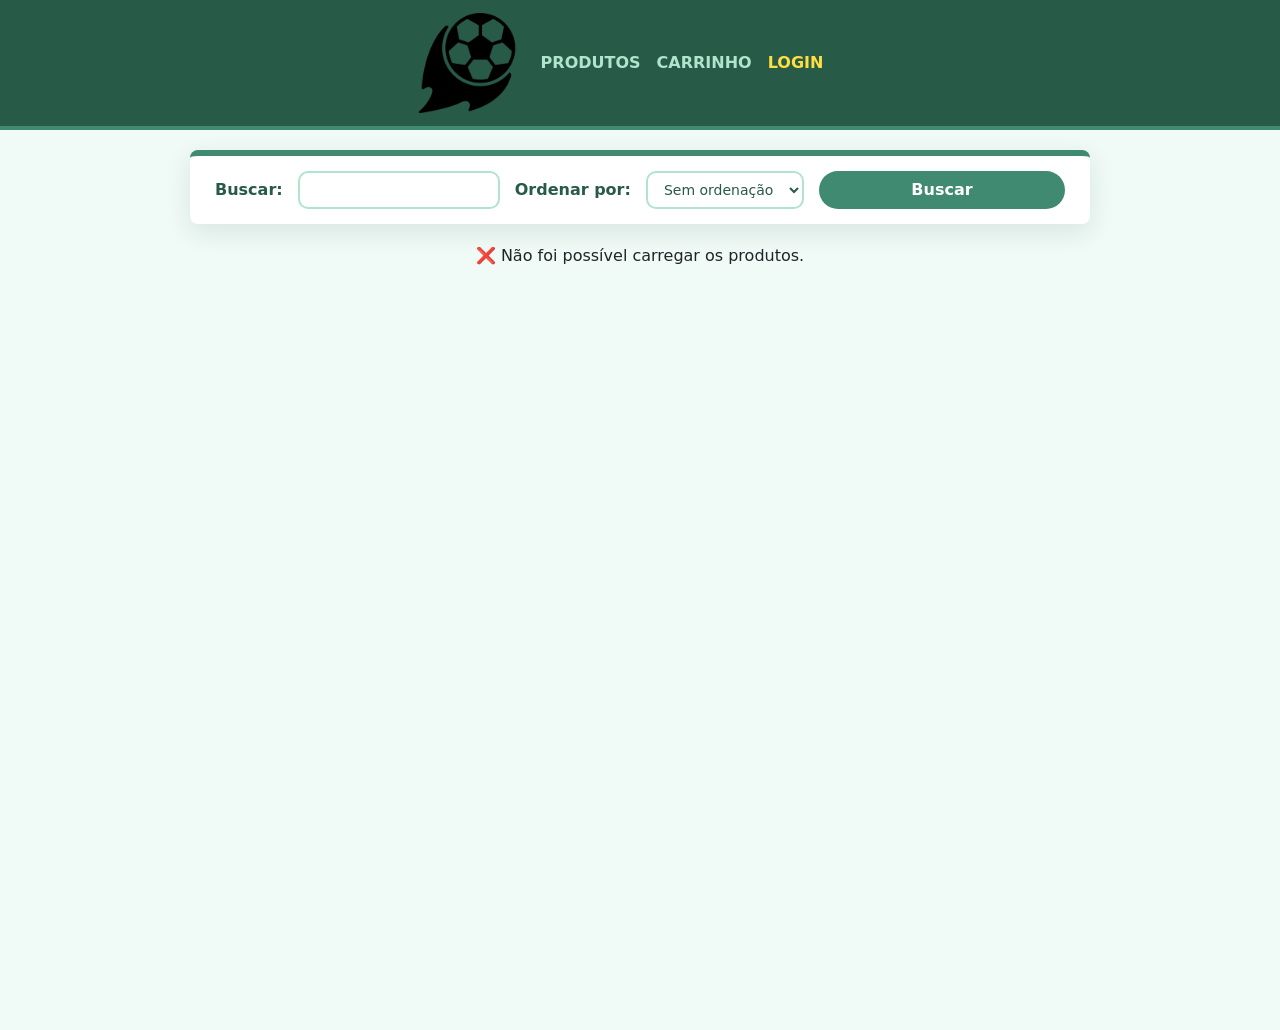
<file: site/index.html>
<!DOCTYPE html>
<html lang="pt-br">
<head>
    <meta charset="UTF-8">
    <meta name="viewport" content="width=device-width, initial-scale=1.0">
    <link href="https://cdn.jsdelivr.net/npm/bootstrap@5.3.3/dist/css/bootstrap.min.css" rel="stylesheet" integrity="sha384-QWTKZyjpPEjISv5WaRU9OFeRpok6YctnYmDr5pNlyT2bRjXh0JMhjY6hW+ALEwIH" crossorigin="anonymous">
    <link href="style.css" rel="stylesheet">
    <title>Login</title>
  
</head>
<body>
    <header>
        <!-- <img src="logo.png" alt="Logo da loja"> -->
        <nav id = "navbar-custom" class="navbar navbar-expand-lg navbar-dark bg-dark">
            <div class="container-fluid justify-content-center">
                <a class="navbar-brand" href="#">
                    <img src="logo.png" height="100" alt="">
                </a>
                <button class="navbar-toggler" type="button" data-bs-toggle="collapse" data-bs-target="#navbarNav" aria-controls="navbarNav" aria-expanded="false" aria-label="Toggle navigation">
                    <span class="navbar-toggler-icon"></span>
                </button>
                <div class="collapse navbar-collapse flex-grow-0 justify-content-center" id="navbarNav">
                    <ul class="navbar-nav text-center">
                        <li class="nav-item">
                            <a class="nav-link" href="index.html">PRODUTOS</a>
                        </li>
                        <li class="nav-item">
                            <a class="nav-link" href="carrinho.html">CARRINHO</span></a>
                        </li>
                        <li class="nav-item active" id="nav-login">
                            <a class="nav-link" href="login.html">LOGIN</a>
                        </li>
                    </ul>
                    <div class="dropdown m-3">
                        <button id="user-info" class="btn btn-light dropdown-toggle" type="button" data-bs-toggle="dropdown" aria-expanded="false" style="display: none">
                            Opções
                        </button>
                        <ul class="dropdown-menu">
                            <li><a class="dropdown-item" href="cadastro.html">Perfil</a></li>
                            <li><hr class="dropdown-divider"></li>
                            <li><a class="dropdown-item" href="#" onclick="logout()">Sair</a></li>
                        </ul>
                    </div>
                </div>
            </div>
        </nav>
    </header>
    <main class="d-flex flex-column align-items-center" style="justify-content: flex-start; min-height: 100vh; padding-top: 20px; width: 100%;">
         <div id="busca-produtos" style="width: 100%; display: flex; justify-content: center; margin-bottom: 20px;">
            <form style="display: flex; flex-direction: row; align-items: center; justify-content: center; gap: 15px; white-space: nowrap; background-color: #ffffff; width: 100%; max-width: 900px; padding: 15px 25px; border-radius: 8px; box-sizing: border-box;">
                
                <label for="busca" style="margin: 0; line-height: 1;">Buscar:</label>
                <input type="text" id="input-busca" class="input_texto" style="width: 280px; height: 38px; padding: 6px 12px; margin: 0; box-sizing: border-box; vertical-align: middle;">
                
                <label for="ordem" style="margin: 0; line-height: 1;">Ordenar por:</label>
                <select id="select-ordem" name="ordem" style="width: 160px; height: 38px; padding: 6px 12px; margin: 0; box-sizing: border-box; vertical-align: middle;">
                    <option value="">Sem ordenação</option>
                    <option value="menor preco">Menor preço</option>
                    <option value="maior preco">Maior preço</option>
                </select>
                
                <input type="button" value="Buscar" onclick="carregar_produtos(true)" class="btn_enviar" style="height: 38px; padding: 0 20px; margin: 0; cursor: pointer; box-sizing: border-box; vertical-align: middle;">
                
            </form>
        </div>

        <div id="produtos" style="width: 100%;"></div>
    </main>
    <!-- ALERTA TOAST -->
    <div class="position-fixed" style="top: 50%; left: 50%; transform: translate(-50%, -50%); z-index: 1050;">
        <div id="liveToast" class="toast align-items-center text-white bg-success border-0" role="alert" aria-live="assertive" aria-atomic="true" data-bs-delay="5000">
            <div class="d-flex">
                <div class="toast-body" id="toast-message">
                    Mensagem
                </div>
            <button type="button" class="btn-close btn-close-white me-2 m-auto" data-bs-dismiss="toast" aria-label="Fechar"></button>
        </div>
    </div>
    <!-- FIM ALERTA TOAST -->
    <footer> </footer>

    <script src="./pages.js"></script>
    <script src="./api.js"></script>
    <script src="./index.js"></script>

    <script src="https://cdn.jsdelivr.net/npm/bootstrap@5.3.3/dist/js/bootstrap.bundle.min.js" integrity="sha384-YvpcrYf0tY3lHB60NNkmXc5s9fDVZLESaAA55NDzOxhy9GkcIdslK1eN7N6jIeHz" crossorigin="anonymous"></script>

</body>
</html>
</file>
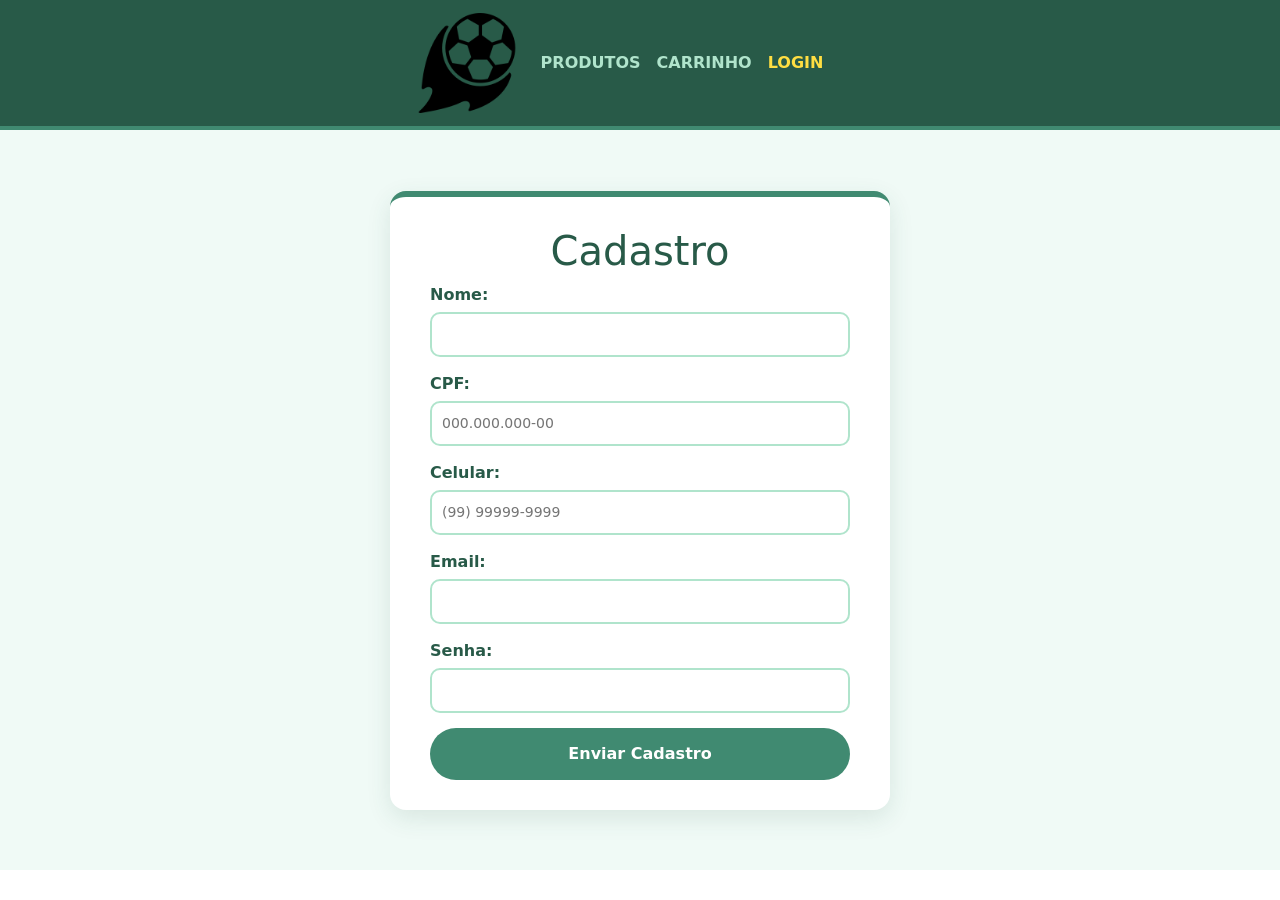
<file: site/cadastro.html>
<!DOCTYPE html>
<html lang="pt-br">
<head>
    <meta charset="UTF-8">
    <meta name="viewport" content="width=device-width, initial-scale=1.0">
    <link href="https://cdn.jsdelivr.net/npm/bootstrap@5.3.3/dist/css/bootstrap.min.css" rel="stylesheet" integrity="sha384-QWTKZyjpPEjISv5WaRU9OFeRpok6YctnYmDr5pNlyT2bRjXh0JMhjY6hW+ALEwIH" crossorigin="anonymous">
    <link href="style.css" rel="stylesheet">
    <title>Cadastro</title>
    
</head>
<body>
    <header>
        <!-- <img src="logo.png" alt="Logo da loja"> -->
        <nav id = "navbar-custom" class="navbar navbar-expand-lg navbar-dark bg-dark">
            <div class="container-fluid justify-content-center">
                <a class="navbar-brand" href="#">
                    <img src="logo.png" height="100" alt="">
                </a>
                <button class="navbar-toggler" type="button" data-bs-toggle="collapse" data-bs-target="#navbarNav" aria-controls="navbarNav" aria-expanded="false" aria-label="Toggle navigation">
                    <span class="navbar-toggler-icon"></span>
                </button>
                <div class="collapse navbar-collapse flex-grow-0 justify-content-center" id="navbarNav">
                    <ul class="navbar-nav text-center">
                        <li class="nav-item">
                            <a class="nav-link" href="index.html">PRODUTOS</a>
                        </li>
                        <li class="nav-item">
                            <a class="nav-link" href="carrinho.html">CARRINHO</span></a>
                        </li>
                        <li class="nav-item active" id="nav-login">
                            <a class="nav-link" href="login.html">LOGIN</a>
                        </li>
                    </ul>
                    <div class="dropdown m-3">
                        <button id="user-info" class="btn btn-light dropdown-toggle" type="button" data-bs-toggle="dropdown" aria-expanded="false" style="display: none">
                            Opções
                        </button>
                        <ul class="dropdown-menu">
                            <li><a class="dropdown-item" href="cadastro.html">Perfil</a></li>
                            <li><hr class="dropdown-divider"></li>
                            <li><a class="dropdown-item" href="#" onclick="logout()">Sair</a></li>
                        </ul>
                    </div>
                </div>
            </div>
        </nav>
    </header>
    <main class="d-flex justify-content-center align-items-center">
        <form id = "form_cadastro">
            <h1 style="text-align: center;">Cadastro</h1>
            <label for="nome">Nome:</label>
            <input type="text" id="nome" required class="input_texto">
            <label for="cpf">CPF:</label>
            <input type="text" id="cpf" placeholder="000.000.000-00" required class="input_texto">
            <label for="celular">Celular:</label>
            <input type="tel" id="celular" placeholder="(99) 99999-9999" required class="input_texto">
            <label for="email">Email:</label>
            <input type="email" id="email" required class="input_texto">
            <label for="senha">Senha:</label>
            <input type="password" id="senha" required class="input_texto">
            <!-- CEP, Rua, Número, Bairro, Cidade, Estado(UF), Senha -->
            <!--
            <label for="cep">CEP:</label>
            <input type="text" id="cep" placeholder="00000-000" onblur="pesquisarCEP(this.value)" required class="input_texto">
            <p id="resposta"></p>

            <label for="rua">Rua:</label>
            <input type="text" id="rua" required class="input_texto">
            <label for="numero">Número:</label>
            <input type="number" id="numero" required class="input_texto">
            <label for="bairro">Bairro:</label>
            <input type="text" id="bairro" required class="input_texto">
            <label for="cidade">Cidade:</label>
            <input type="text" id="cidade" required class="input_texto">
            <label for="estado">Estado:</label>
            <input type="text" id="estado" required class="input_texto">
            -->

            <input type="submit" id="btn_enviar" value="Enviar Cadastro" class="btn_enviar">
            
        </form>

        <!-- ALERTA TOAST -->
        <div class="position-fixed" style="top: 50%; left: 50%; transform: translate(-50%, -50%); z-index: 1050;">
            <div id="liveToast" class="toast align-items-center text-white bg-success border-0" role="alert" aria-live="assertive" aria-atomic="true" data-bs-delay="5000">
                <div class="d-flex">
                    <div class="toast-body" id="toast-message">
                        Mensagem
                    </div>
                <button type="button" class="btn-close btn-close-white me-2 m-auto" data-bs-dismiss="toast" aria-label="Fechar"></button>
            </div>
        </div>
        <!-- FIM ALERTA TOAST -->
    </main>
    <footer> </footer>

    <script>
        function pegarDados(){
            dados = {
                nome: document.getElementById("nome").value,
                cpf: document.getElementById("cpf").value,
                celular: document.getElementById("celular").value,
                email: document.getElementById("email").value,
                senha: document.getElementById("senha").value
            }
            return dados
        }

        const form_cadastro = document.getElementById("form_cadastro")
        const btn_enviar = document.getElementById("btn_enviar")
        form_cadastro.addEventListener("submit", async (event)=>{
            event.preventDefault()
            btn_enviar.disabled = true
            btn_enviar.value = "Enviando cadastro..."
            const dados = pegarDados()
            //alert(JSON.stringify(dados))
            try {
                const resposta = await fetch("http://localhost:3000/cliente", {
                    method: "POST", headers: { "Content-Type": "application/json" },
                    body: JSON.stringify(dados)
                })
                if (!resposta.ok) {throw new Error("Erro na API")}
                mostrarToast("✅ Cadastro enviado com sucesso!", "bg-success");
                form_cadastro.reset()
            } catch(error) {
                mostrarToast("❌ Falha ao enviar. " + error, "bg-danger");
            } finally {
                btn_enviar.value = "Enviar Cadastro"
                btn_enviar.disabled = false
            }
        })
    </script>

    <script src="./pages.js"></script>

    <script src="https://cdn.jsdelivr.net/npm/bootstrap@5.3.3/dist/js/bootstrap.bundle.min.js" integrity="sha384-YvpcrYf0tY3lHB60NNkmXc5s9fDVZLESaAA55NDzOxhy9GkcIdslK1eN7N6jIeHz" crossorigin="anonymous"></script>

</body>
</html>
</file>
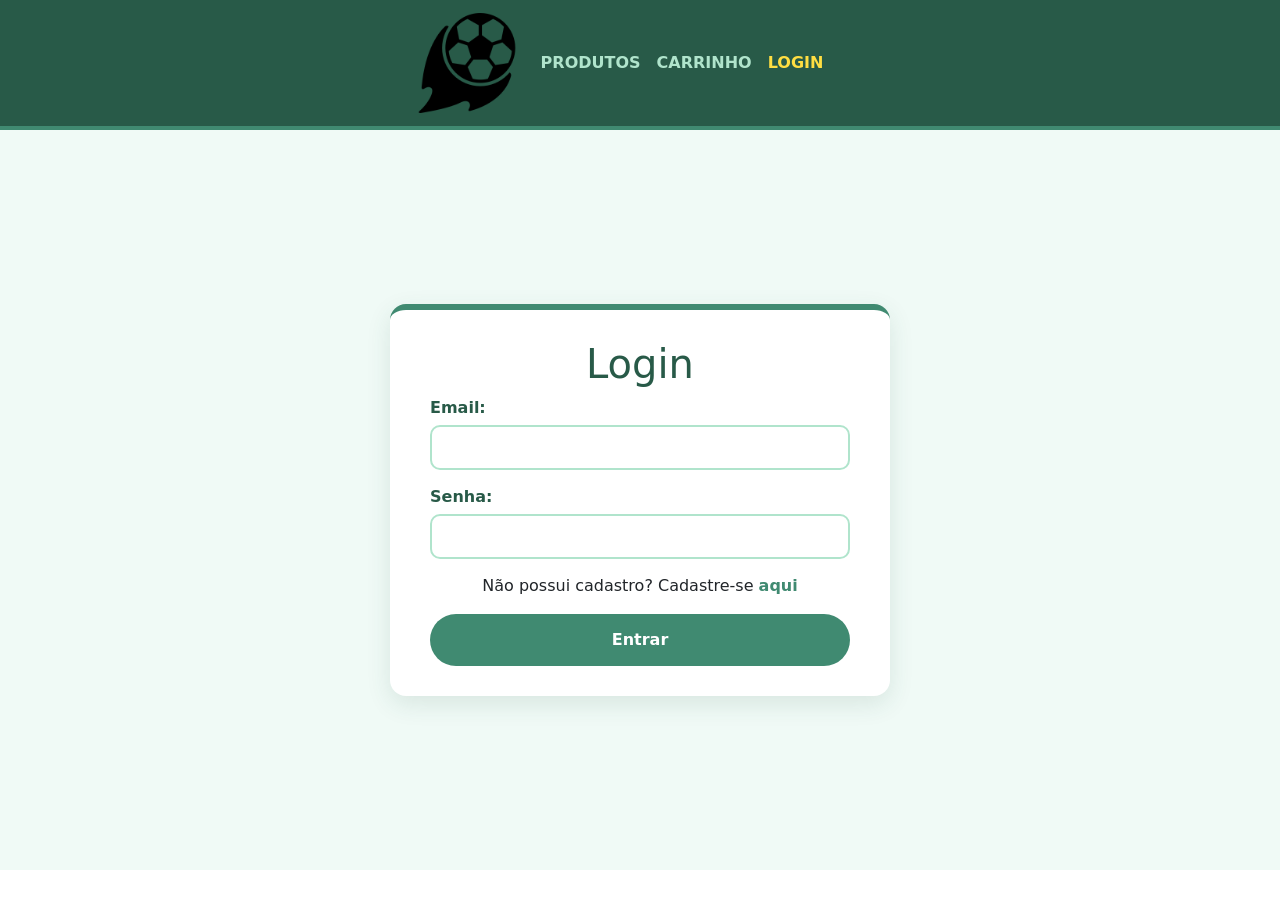
<file: site/login.html>
<!DOCTYPE html>
<html lang="pt-br">
<head>
    <meta charset="UTF-8">
    <meta name="viewport" content="width=device-width, initial-scale=1.0">
    <link href="https://cdn.jsdelivr.net/npm/bootstrap@5.3.3/dist/css/bootstrap.min.css" rel="stylesheet" integrity="sha384-QWTKZyjpPEjISv5WaRU9OFeRpok6YctnYmDr5pNlyT2bRjXh0JMhjY6hW+ALEwIH" crossorigin="anonymous">
    <link href="style.css" rel="stylesheet">
    <title>Login</title>
  
</head>
<body>
    <header>
        <!-- <img src="logo.png" alt="Logo da Loja"> -->
        <nav id = "navbar-custom" class="navbar navbar-expand-lg navbar-dark bg-dark">
            <div class="container-fluid justify-content-center">
                <a class="navbar-brand" href="#">
                    <img src="logo.png" height="100" alt="">
                </a>
                <button class="navbar-toggler" type="button" data-bs-toggle="collapse" data-bs-target="#navbarNav" aria-controls="navbarNav" aria-expanded="false" aria-label="Toggle navigation">
                    <span class="navbar-toggler-icon"></span>
                </button>
                <div class="collapse navbar-collapse flex-grow-0 justify-content-center" id="navbarNav">
                    <ul class="navbar-nav text-center">
                        <li class="nav-item">
                            <a class="nav-link" href="index.html">PRODUTOS</a>
                        </li>
                        <li class="nav-item">
                            <a class="nav-link" href="carrinho.html">CARRINHO</span></a>
                        </li>
                        <li class="nav-item active" id="nav-login">
                            <a class="nav-link" href="login.html">LOGIN</a>
                        </li>
                    </ul>
                    <div class="dropdown m-3">
                        <button id="user-info" class="btn btn-light dropdown-toggle" type="button" data-bs-toggle="dropdown" aria-expanded="false" style="display: none">
                            Opções
                        </button>
                        <ul class="dropdown-menu">
                            <li><a class="dropdown-item" href="cadastro.html">Perfil</a></li>
                            <li><hr class="dropdown-divider"></li>
                            <li><a class="dropdown-item" href="#" onclick="logout()">Sair</a></li>
                        </ul>
                    </div>
                </div>
            </div>
        </nav>
    </header>
    <main class="d-flex justify-content-center align-items-center">
        <form id = "form_login">
            <h1 style="text-align: center;">Login</h1>
            <label for="email">Email:</label>
            <input type="email" id="email" required class="input_texto">
            <label for="senha">Senha:</label>
            <input type="password" id="senha" required class="input_texto">
            <p  style="text-align: center;">Não possui cadastro? Cadastre-se <a href="cadastro.html">aqui</a></p>

            <input type="submit" value="Entrar" id="btn_enviar" class="btn_enviar">
            
        </form>

        <!-- ALERTA TOAST -->
        <div class="position-fixed" style="top: 50%; left: 50%; transform: translate(-50%, -50%); z-index: 1050;">
            <div id="liveToast" class="toast align-items-center text-white bg-success border-0" role="alert" aria-live="assertive" aria-atomic="true" data-bs-delay="5000">
                <div class="d-flex">
                    <div class="toast-body" id="toast-message">
                        Mensagem
                    </div>
                <button type="button" class="btn-close btn-close-white me-2 m-auto" data-bs-dismiss="toast" aria-label="Fechar"></button>
            </div>
        </div>
        <!-- FIM ALERTA TOAST -->
    </div>
    </main>
    <footer> </footer>

    <script>
        function pegar_dados() {
            const dados = {
                email: document.getElementById("email").value,
                senha: document.getElementById("senha").value
            }
            return dados
        }
        const form = document.getElementById("form_login")
        const btn_enviar = document.getElementById("btn_enviar")
        form.addEventListener("submit", async (event) => {
            event.preventDefault()
            btn_enviar.disabled = true
            btn_enviar.value = "Entrando..."
            const dados = pegar_dados()
            try {
                const resposta = await fetch(
                    "http://localhost:3000/login", {
                        method: "POST",
                        headers: { "Content-Type": "application/json" },
                        body: JSON.stringify(dados)
                    }
                )
                const json_resposta = await resposta.json()
                if (!resposta.ok) {
                    if (resposta.status == 401) {
                        throw new Error(json_resposta.msg)
                    } else {
                        throw new Error("Erro inesperado na API")
                    }
                }
                localStorage.setItem("nome_cliente", json_resposta.nome)
                localStorage.setItem("token", json_resposta.token)
                window.location.href = "index.html"
            } catch (error) {
                mostrarToast("❌ Falha ao enviar. " + error, "bg-danger");

            } finally {
                btn_enviar.disabled = false
                btn_enviar.value = "Entrar"
            }
        })
    </script>

    <script src="./pages.js"></script>

    <script src="https://cdn.jsdelivr.net/npm/bootstrap@5.3.3/dist/js/bootstrap.bundle.min.js" integrity="sha384-YvpcrYf0tY3lHB60NNkmXc5s9fDVZLESaAA55NDzOxhy9GkcIdslK1eN7N6jIeHz" crossorigin="anonymous"></script>

</body>
</html>
</file>
<file: site/style.css>
/* ===== VARIÁVEIS DE COR ===== */
:root {
  --cor-fundo-escuro: #091413;
  --cor-verde-escuro: #285A48;
  --cor-verde-medio: #408A71;
  --cor-verde-claro: #B0E4CC;
}

main {
  display: flex;
  justify-content: center;
  align-items: center;
  min-height: calc(100vh - 160px); /* altura da tela menos header e footer */
  background-color: #f0faf6; /* fundo levemente esverdeado */
  padding: 20px;
}

/* ===== CABEÇALHO ===== */
.navbar.bg-dark {
  background-color: var(--cor-fundo-escuro) !important; /* sobrescreve o bg-dark do Bootstrap */
  border-bottom: 4px solid var(--cor-verde-medio);
}

.navbar-brand img {
  display: block;
  max-height: 100px;
  width: auto;
  /* Se a logo não carregar, mostra um fundo de fallback */
  background-color: transparent;
}

/* Caso a logo não exista, garante que o link tenha um tamanho mínimo */
.navbar-brand {
  min-height: 60px;
  display: flex;
  align-items: center;
}

.navbar-nav .nav-link {
  color: var(--cor-verde-claro) !important;
  font-weight: 600;
  transition: color 0.2s ease;
}

.navbar-nav .nav-link:hover {
  color: #ffffff !important;
}

.navbar-nav .nav-item.active .nav-link {
  color: #FFDE42 !important;
}

.navbar-toggler {
  border-color: var(--cor-verde-claro);
}

.navbar-toggler-icon {
  background-image: url("data:image/svg+xml,%3csvg xmlns='http://www.w3.org/2000/svg' viewBox='0 0 30 30'%3e%3cpath stroke='%23B0E4CC' stroke-linecap='round' stroke-miterlimit='10' stroke-width='2' d='M4 7h22M4 15h22M4 23h22'/%3e%3c/svg%3e");
}

/* Botão de usuário (Olá, Nome) */
#user-info {
  background-color: var(--cor-verde-medio);
  color: #ffffff;
  border: none;
  font-weight: 600;
}

#user-info:hover {
  background-color: var(--cor-verde-escuro);
  color: #ffffff;
}

/* ===== GRID DE PRODUTOS ===== */
.grid-produtos {
  display: grid;
  grid-template-columns: repeat(4, 1fr);
  gap: 20px;
  width: 100%;
  max-width: 1200px;
}

.card {
  background: #fff;
  border-radius: 16px;
  border: 2px solid transparent;
  box-shadow: 0 4px 14px rgba(40, 90, 72, 0.08);
  padding: 15px;
  display: flex;
  flex-direction: column;
  justify-content: space-between;
  transition: all 0.25s ease;
  cursor: pointer;
}

.card:hover {
  transform: translateY(-6px);
  border-color: var(--cor-verde-medio);
  box-shadow: 0 10px 24px rgba(64, 138, 113, 0.25);
}

.card img {
  width: 100%;
  height: 150px;
  object-fit: contain;
  border-radius: 12px;
  margin-bottom: 10px;
  background: #f0faf6;
}

.nome-produto {
  font-size: 18px;
  font-weight: bold;
  margin-bottom: 8px;
  color: var(--cor-verde-escuro);
}

.info {
  display: flex;
  justify-content: space-between;
  align-items: flex-start;
  margin-bottom: 12px;
}

.descricao {
  font-size: 14px;
  color: #5b6f68;
  flex: 1;
}

.preco {
  font-size: 18px;
  font-weight: bold;
  color: var(--cor-fundo-escuro);
  background: var(--cor-verde-claro);
  padding: 4px 10px;
  border-radius: 20px;
  margin-left: 10px;
  white-space: nowrap;
}

/* ===== FORMULÁRIOS ===== */
form {
  background: #ffffff;
  padding: 30px 40px;
  border-radius: 16px;
  border-top: 6px solid var(--cor-verde-medio);
  box-shadow: 0 8px 24px rgba(40, 90, 72, 0.12);
  width: 100%;
  max-width: 500px;
}

form h1 {
  color: var(--cor-verde-escuro);
}

label {
  font-weight: 600;
  margin-bottom: 5px;
  color: var(--cor-verde-escuro);
}

.input_texto,
select {
  width: 100%;
  padding: 10px;
  margin-bottom: 15px;
  border: 2px solid var(--cor-verde-claro);
  border-radius: 10px;
  font-size: 14px;
  color: var(--cor-verde-escuro);
  background: #fff;
  transition: border-color 0.2s, box-shadow 0.2s;
  outline: none;
}

.input_texto:focus,
select:focus {
  border-color: var(--cor-verde-medio);
  box-shadow: 0 0 0 3px rgba(176, 228, 204, 0.45);
}

.input_texto[readonly] {
  background-color: #eef7f2;
  color: #6c757d;
  cursor: not-allowed;
  border: 2px solid var(--cor-verde-claro);
}

select:disabled {
  background-color: #eef7f2;
  color: #6c757d;
  cursor: not-allowed;
  border: 2px solid var(--cor-verde-claro);
}

/* ===== BOTÃO ENVIAR ===== */
.btn_enviar {
  width: 100%;
  padding: 14px;
  border: none;
  border-radius: 30px;
  background-color: var(--cor-verde-medio);
  color: #ffffff;
  font-size: 16px;
  font-weight: 700;
  cursor: pointer;
  transition: all 0.3s ease;
}

.btn_enviar:hover {
  background-color: var(--cor-verde-escuro);
  color: #ffffff;
  transform: translateY(-2px);
  box-shadow: 0 8px 20px rgba(40, 90, 72, 0.45);
}

.btn_enviar:active {
  background-color: var(--cor-fundo-escuro);
  transform: translateY(0);
}

/* ===== LINKS ===== */
form a {
  color: var(--cor-verde-medio);
  font-weight: 600;
  text-decoration: none;
}

form a:hover {
  color: var(--cor-verde-escuro);
  text-decoration: underline;
}

/* ===== TOAST ===== */
.toast.bg-success {
  background-color: var(--cor-verde-medio) !important;
}

.toast.bg-danger {
  background-color: #c0392b !important;
}

#navbar-custom {
  background-color: #285A48 !important;
}
</file>
